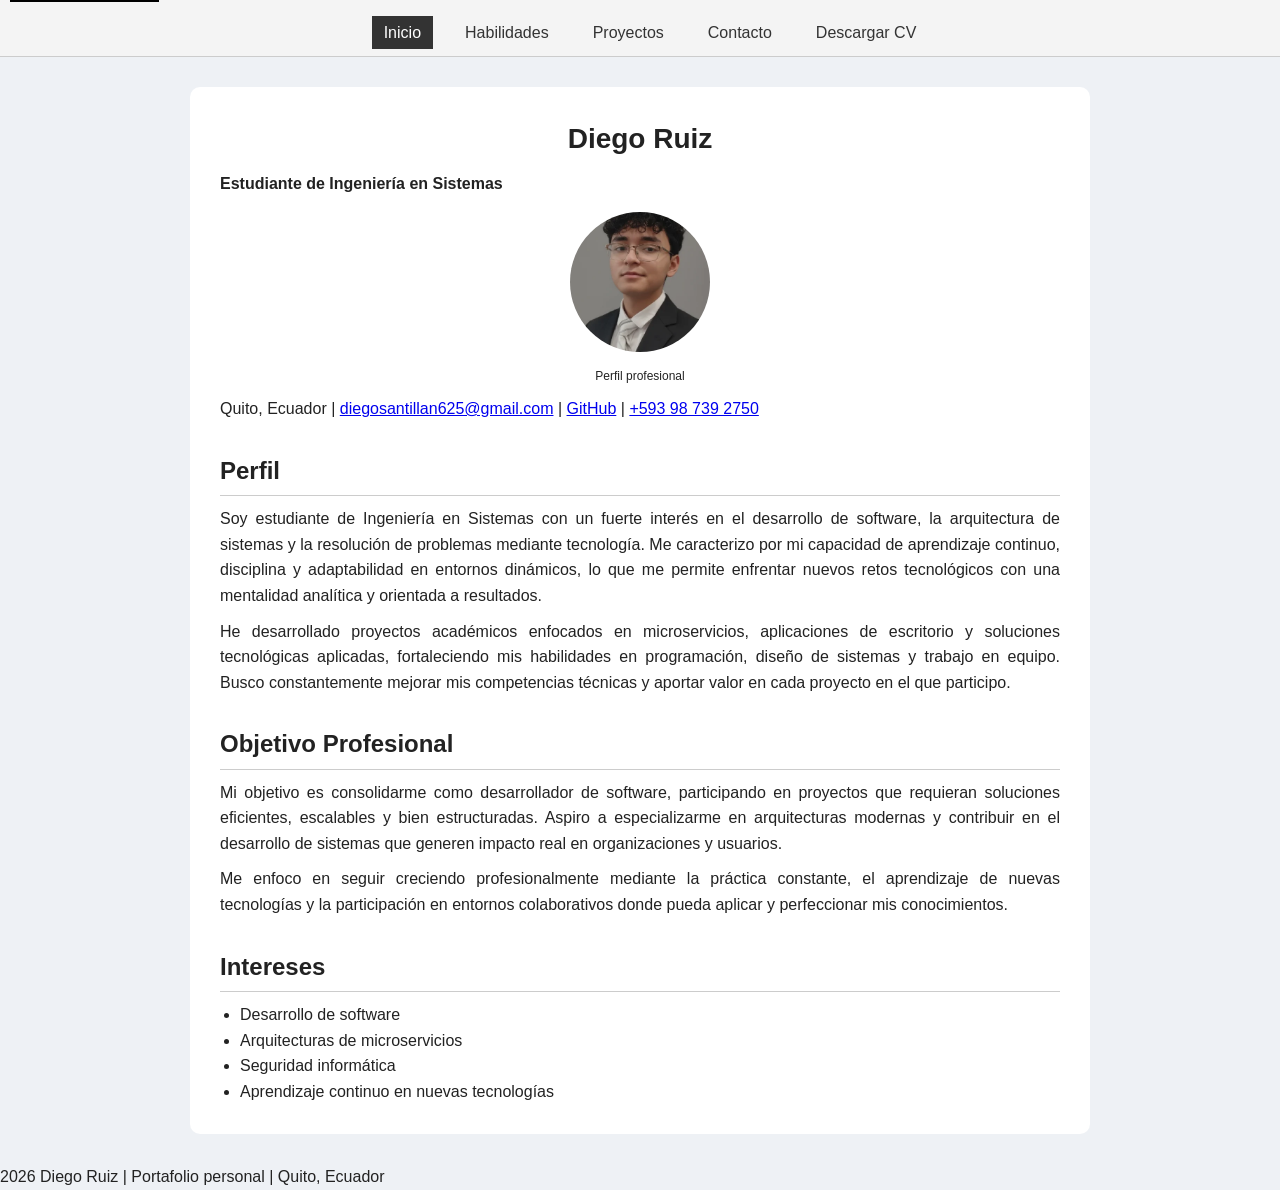
<file: Portafolio/index.html>
<!doctype html>
<html lang="es">
  <head>
    <meta charset="UTF-8" />
    <meta name="viewport" content="width=device-width, initial-scale=1.0" />
    <meta name="description" content="Portafolio personal de Diego Ruiz, estudiante de Ingeniería en Sistemas, con información sobre su perfil profesional, objetivos y proyectos." />
    <title>Diego Ruiz</title>
    <title>Diego Ruiz</title>
    <link rel="stylesheet" href="styles.css" />
  </head>

  <body>
    <a href="#contenido" class="skip-link">Saltar al contenido</a>

    <header role="banner">
      <nav class="navbar" aria-label="Menú principal">
        <ul>
          <li><a href="index.html" class="active">Inicio</a></li>
          <li><a href="Nav/habilidades.html">Habilidades</a></li>
          <li><a href="Nav/proyectos.html">Proyectos</a></li>
          <li><a href="Nav/contacto.html">Contacto</a></li>
          <li><a href="CV_Diego_Ruiz.pdf" download>Descargar CV</a></li>
        </ul>
      </nav>
    </header>

    <main id="contenido" role="main" aria-labelledby="titulo">
      <h1 id="titulo" tabindex="0">Diego Ruiz</h1>

      <p><strong>Estudiante de Ingeniería en Sistemas</strong></p>

      <figure>
        <img
          src="Images/perfil.webp"
          alt="Fotografía de Diego Ruiz, estudiante de ingeniería en sistemas"
        />
        <figcaption>Perfil profesional</figcaption>
      </figure>

      <p>
        Quito, Ecuador |
        <a href="mailto:diegosantillan625@gmail.com"
          >diegosantillan625@gmail.com</a
        >
        |
        <a href="https://github.com/MasterPieceDR" target="_blank">GitHub</a> |
        <a href="tel:+593987392750">+593 98 739 2750</a>
      </p>

      <section>
        <h2>Perfil</h2>
        <p>
          Soy estudiante de Ingeniería en Sistemas con un fuerte interés en el
          desarrollo de software, la arquitectura de sistemas y la resolución de
          problemas mediante tecnología. Me caracterizo por mi capacidad de
          aprendizaje continuo, disciplina y adaptabilidad en entornos
          dinámicos, lo que me permite enfrentar nuevos retos tecnológicos con
          una mentalidad analítica y orientada a resultados.
        </p>

        <p>
          He desarrollado proyectos académicos enfocados en microservicios,
          aplicaciones de escritorio y soluciones tecnológicas aplicadas,
          fortaleciendo mis habilidades en programación, diseño de sistemas y
          trabajo en equipo. Busco constantemente mejorar mis competencias
          técnicas y aportar valor en cada proyecto en el que participo.
        </p>
      </section>

      <section>
        <h2>Objetivo Profesional</h2>
        <p>
          Mi objetivo es consolidarme como desarrollador de software,
          participando en proyectos que requieran soluciones eficientes,
          escalables y bien estructuradas. Aspiro a especializarme en
          arquitecturas modernas y contribuir en el desarrollo de sistemas que
          generen impacto real en organizaciones y usuarios.
        </p>

        <p>
          Me enfoco en seguir creciendo profesionalmente mediante la práctica
          constante, el aprendizaje de nuevas tecnologías y la participación en
          entornos colaborativos donde pueda aplicar y perfeccionar mis
          conocimientos.
        </p>
      </section>

      <section>
        <h2>Intereses</h2>
        <ul>
          <li>Desarrollo de software</li>
          <li>Arquitecturas de microservicios</li>
          <li>Seguridad informática</li>
          <li>Aprendizaje continuo en nuevas tecnologías</li>
        </ul>
      </section>
    </main>
    <footer>
      <p> 2026 Diego Ruiz | Portafolio personal | Quito, Ecuador</p>
    </footer>
  </body>
</html>
</file>
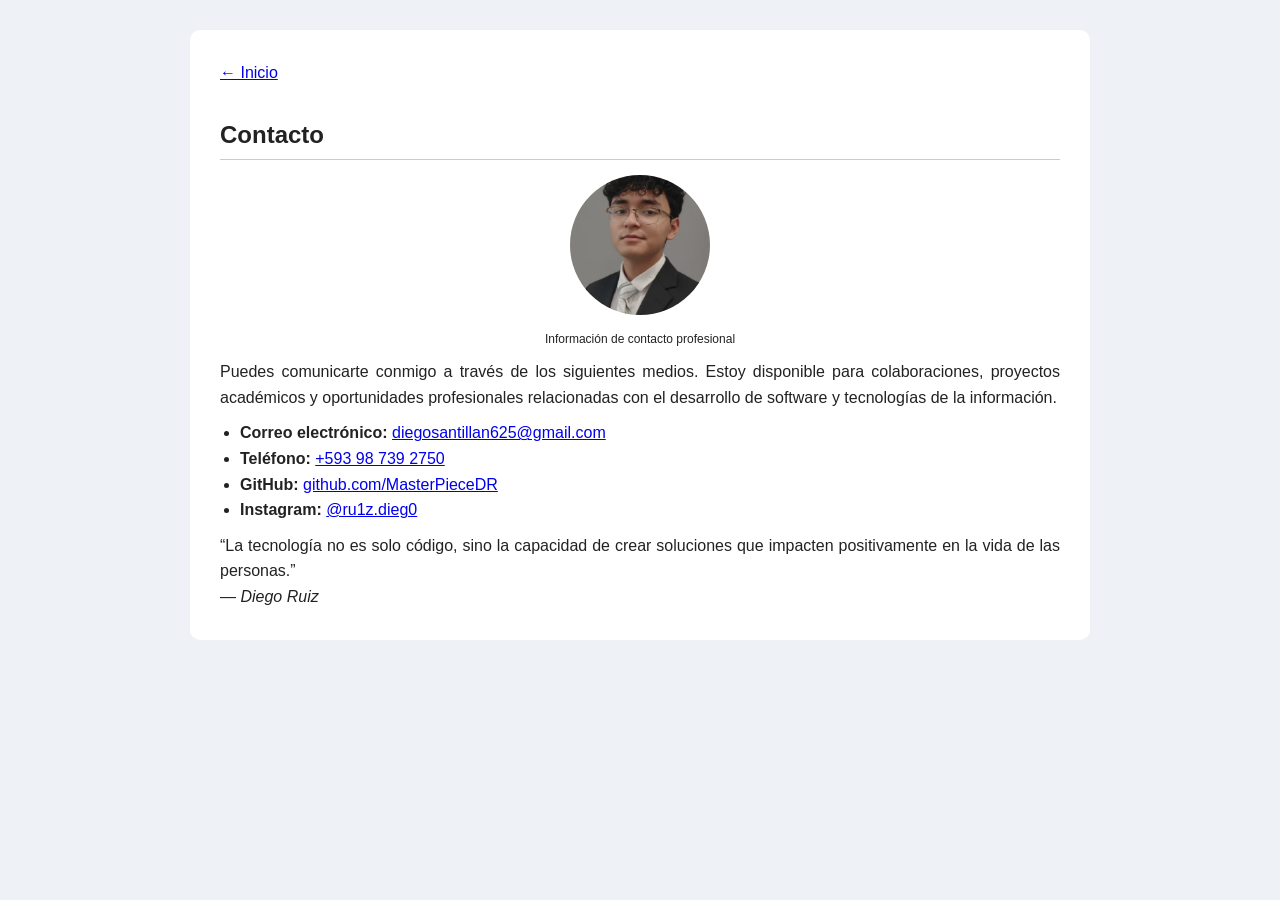
<file: Portafolio/Nav/contacto.html>
<!doctype html>
<html lang="es">
  <head>
    <meta charset="UTF-8" />
    <link rel="stylesheet" href="../styles.css" />
    <title>Contacto</title>
  </head>

  <body>
    <main>
      <a href="../index.html" class="btn-volver">← Inicio</a>

      <h2>Contacto</h2>

      <figure>
        <img src="../Images/perfil.webp" alt="Foto de Diego Ruiz" />
        <figcaption>Información de contacto profesional</figcaption>
      </figure>

      <p>
        Puedes comunicarte conmigo a través de los siguientes medios. Estoy
        disponible para colaboraciones, proyectos académicos y oportunidades
        profesionales relacionadas con el desarrollo de software y tecnologías
        de la información.
      </p>

      <ul>
        <li>
          <strong>Correo electrónico:</strong>
          <a href="mailto:diegosantillan625@gmail.com">
            diegosantillan625@gmail.com
          </a>
        </li>

        <li>
          <strong>Teléfono:</strong>
          <a href="tel:+593987392750"> +593 98 739 2750 </a>
        </li>

        <li>
          <strong>GitHub:</strong>
          <a href="https://github.com/MasterPieceDR" target="_blank">
            github.com/MasterPieceDR
          </a>
        </li>

        <li>
          <strong>Instagram:</strong>
          <a href="https://instagram.com/ru1z.dieg0" target="_blank">
            @ru1z.dieg0
          </a>
        </li>
      </ul>

      <blockquote>
        <p>
          “La tecnología no es solo código, sino la capacidad de crear
          soluciones que impacten positivamente en la vida de las personas.”
        </p>
        <cite>— Diego Ruiz</cite>
      </blockquote>
    </main>
  </body>
</html>
</file>
<file: Portafolio/styles.css>
* {
  margin: 0;
  padding: 0;
  box-sizing: border-box;
}

body {
  font-family: Arial, sans-serif;
  background: #eef1f5;
  color: #222;
  line-height: 1.6;
}

.skip-link {
  position: absolute;
  top: -40px;
  left: 10px;
  background: black;
  color: white;
  padding: 8px;
  z-index: 100;
}

.skip-link:focus {
  top: 10px;
}

.navbar {
  background: #f4f4f4;
  padding: 10px 0;
  border-bottom: 1px solid #ccc;
}

.navbar ul {
  list-style: none;
  display: flex;
  justify-content: center;
  gap: 20px;
}

.navbar a {
  text-decoration: none;
  color: #333;
  padding: 8px 12px;
}

.navbar a.active {
  background: #333;
  color: #fff;
}

.navbar a:hover {
  background: #ddd;
}

main {
  width: 95%;
  max-width: 900px;
  margin: 30px auto;
  background: #ffffff;
  padding: 30px;
  border-radius: 10px;
}

h1 {
  text-align: center;
  font-size: 28px;
}

h2 {
  margin-top: 30px;
  border-bottom: 1px solid #ccc;
  padding-bottom: 5px;
}

p {
  margin-top: 10px;
  text-align: justify;
}

ul {
  margin-left: 20px;
  margin-top: 10px;
}

img {
  max-width: 140px;
  border-radius: 50%;
  display: block;
  margin: 15px auto;
}

figcaption {
  text-align: center;
  font-size: 12px;
}
</file>
